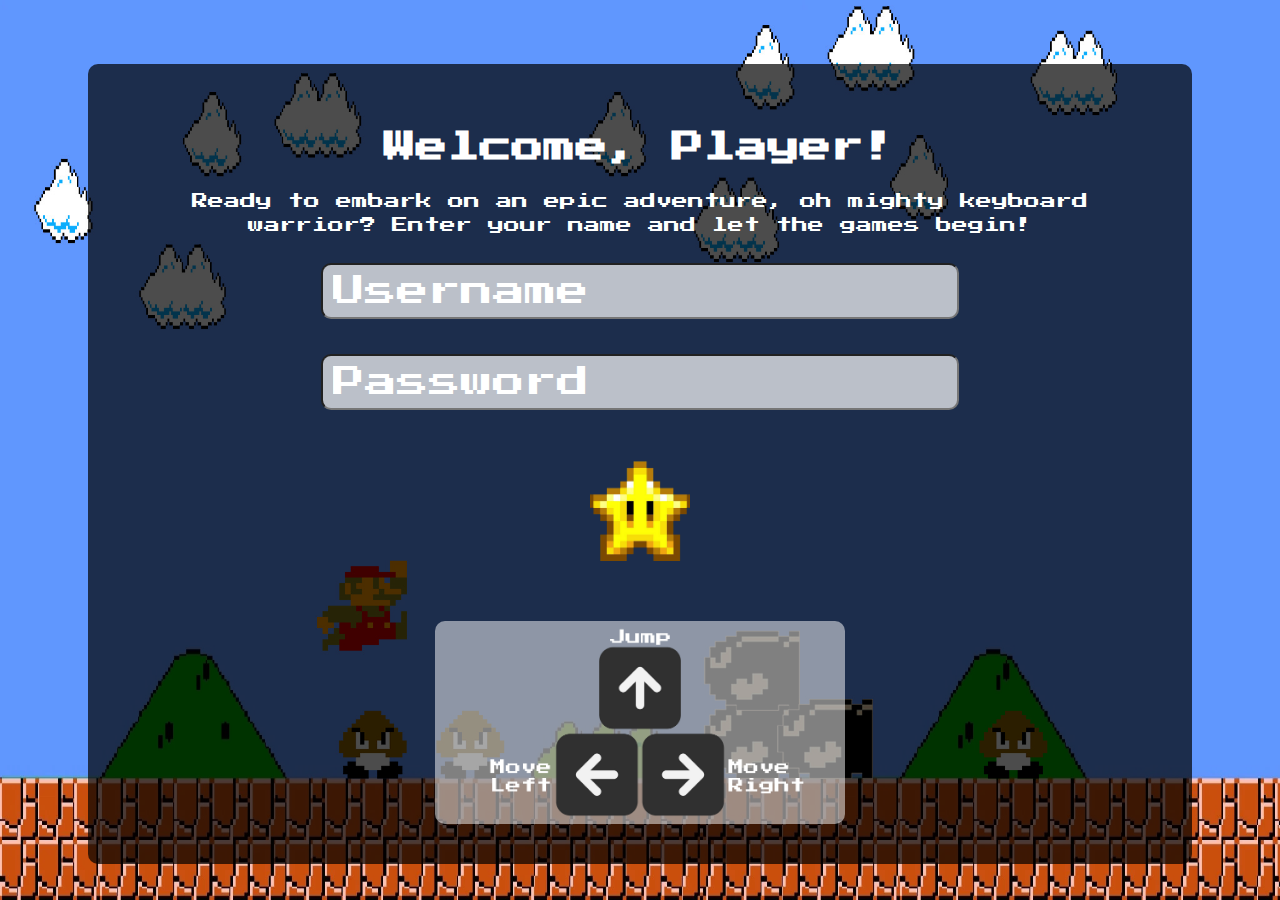
<file: src/main/resources/static/index.html>
<!DOCTYPE html>
<html lang="en">
<head>
<meta charset="UTF-8">
<meta name="viewport" content="width=device-width, initial-scale=1.0">
<title>Game Login</title>
<link rel="stylesheet" href="styles/startup_style.css">
</head>
<body>
<div class="login-container">
    <form class="login-form">
        <h2>Welcome, Player!</h2>
        <p>Ready to embark on an epic adventure, oh mighty keyboard warrior? Enter your name and let the games begin!</p>
        <div class="input-group">
            <input type="text" id="username" name="username" placeholder="Username" required>
            <input type="password" id="password" name="password" placeholder="Password" required>
            <p id="incorrect"></p>
        </div>
        <button type="submit" id="submit"></button>

        <div id="key-wrapper">
        <img id = "keys" src="./images/startup/keys.png" alt="Keys">
    </div>
    </form>
</div>
<script src="./scripts/startup_script.js"></script>
</body>
</html>
</file>
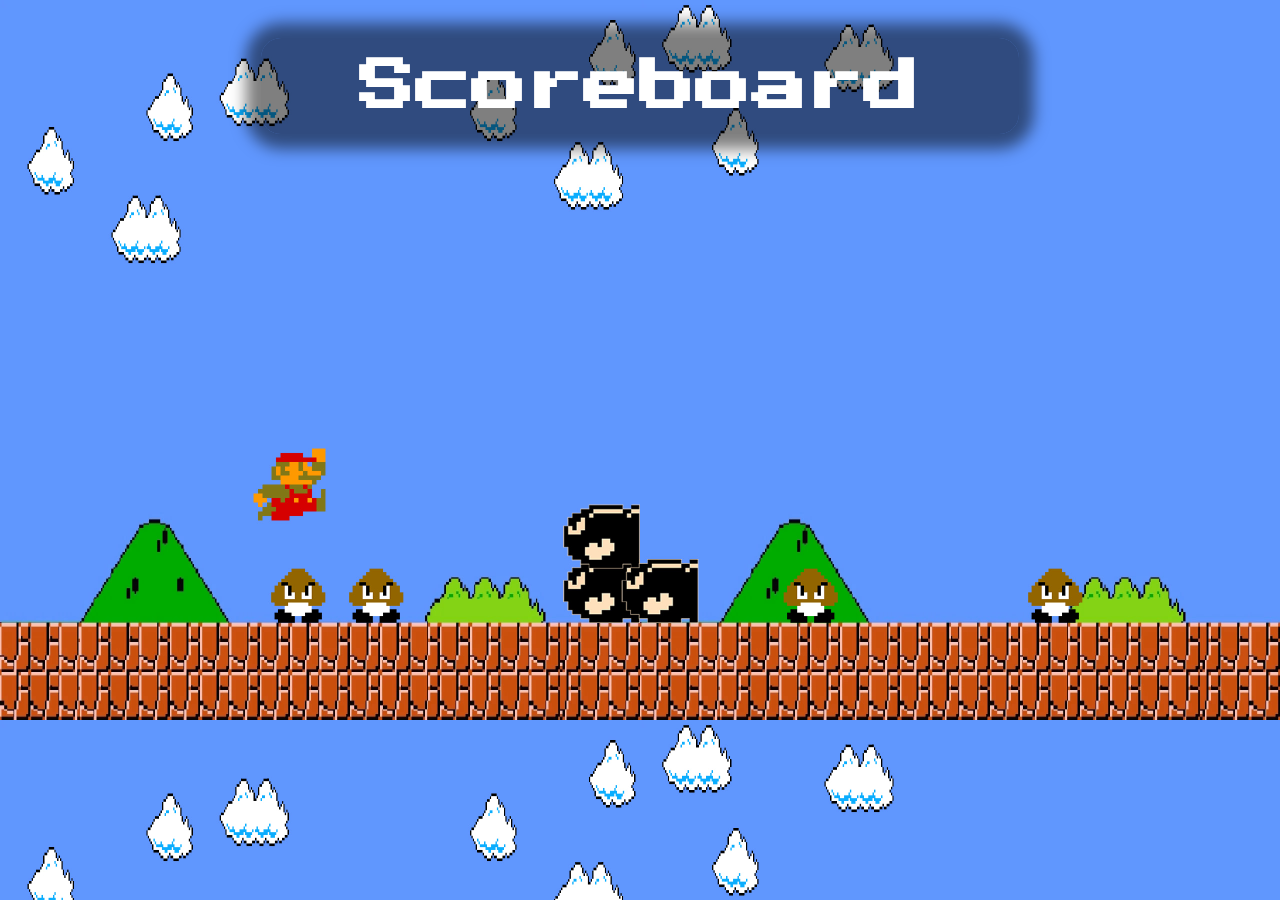
<file: src/main/resources/static/scoreboard.html>
<!DOCTYPE html>
<html lang="en">
<head>
    <meta charset="UTF-8">
    <title>Scoreboard</title>
    <link rel="stylesheet" href="styles/scoreboard_style.css">
</head>
<body>
    <h1>Scoreboard</h1>
    <div class="table-container">
    <table id="scoreboard">
        <tr>
        </tr>
    </table>
</div>
    <img id="back" src="./images/startup/go_back.png" alt="Reload" style="display: none; cursor: pointer;">

    <script src="scripts/scoreboard.js"></script>
</body>
</html>
</file>
<file: src/main/resources/static/styles/startup_style.css>
@font-face {
    font-family: 'PressStart2P';
    src: url('../fonts/PressStart2P-Regular.ttf') format('truetype');
}

body, html {
    height: 100%;
    margin: 0;
    font-family: Arial, sans-serif;
    display: flex;
    justify-content: center;
    align-items: center;
}

body{
    background-image: url('../images/startup/background.jpg');
    background-size: cover;
}

.login-container {
    position: absolute;
    top: 0;
    display: flex;
    justify-content: center;
    align-items: center;
    background-color: rgba(0, 0, 0, 0.7); 
    padding: 40px;
    border-radius: 10px;
    margin-top: 5%;
    width: 80%;
}

.login-form h2 {
    color: #fff;
    text-align: center;
    font-family: 'PressStart2P', sans-serif;
    font-size: 200%;
}

.login-form p{
    color: #fff;
    text-align: center;
    font-family: 'PressStart2P', sans-serif;
    line-height: 1.5;
    margin-bottom: 2%;
}

.input-group {
    text-align: center;
    margin-bottom: 20px;
}

.input-group label {
    display: block;
    color: #fff;
}

.input-group input {
    width: 60%;
    padding: 10px;
    margin: 5px auto; 
    background-color: rgba(255, 255, 255, 0.7); 
    font-family: 'PressStart2P', sans-serif;
    color: #fff;
    font-size: 200%;
    border-radius: 10px;
    margin-bottom: 3%;
}

.input-group input::placeholder {
    color: white;
    font-family: 'PressStart2P', sans-serif;
}

@keyframes pulse {
    0% { transform: scale(1); }
    50% { transform: scale(1.2); }
    100% { transform: scale(1); }
}

button {
    display: block;
    margin: auto;
    margin-top: 2%;
    padding: 50px;
    background-image: url('../images/startup/star.png');
    background-size: cover;
    background-repeat: no-repeat;
    background-position: center;
    background-color: transparent;
    border: none;
    cursor: pointer;
    animation: pulse 2s infinite;
}

button:hover {
    background-image: url('../images/startup/star_hover.png');
}

#keys{
    border-radius: 10px;
    width: 40%;
}

#key-wrapper{
    display: flex;
    justify-content: center;
    align-items: center;
    justify-items: center;
    margin-top: 60px;
}

#incorrect {
    position: relative;
    top: -20px;
}
</file>
<file: src/main/resources/static/styles/scoreboard_style.css>
@font-face {
    font-family: 'PressStart2P';
    src: url('../fonts/PressStart2P-Regular.ttf') format('truetype');
}

h1 {
    color: #fff;
    text-align: center;
    font-size: 350%;
    background-color: rgba(0, 0, 0, 0.5);
    margin-left: 20%;
    margin-right: 20%;
    padding: 20px;
    box-shadow: 0 0 15px 15px rgba(0, 0, 0, 0.5);
    border-radius: 20px;
}

table {
    color: #ffffff;
    margin: auto;
    border-color: #ffffff;
    background-color: rgba(0, 0, 0, 0.6);
    width: 80%;
    border-collapse: collapse;
}
th, td {
    border: 2px dotted lightgray;
    padding: 10px;
    text-align: center;
}

table tr:first-child td {
    font-size: 25px;
}

td {
    font-size: 15px;
}

table tr:not(:first-child) td {
    transition: all 0.3s ease; 
}

table tr:not(:first-child) td:hover {
    cursor: pointer;

}

body {
    font-family: 'PressStart2P', sans-serif;
    background-image: url('../images/startup/background.jpg');
    height: 100%;
    background-size: cover;
    align-items: center;
}

#back {
    display: block;
    margin-left: auto;
    margin-right: auto;
    margin-top: 2%;
    opacity: 0.9;
    width: 10%;
}

.table-container {
    max-height: 60vh;
    overflow: auto;
  }
</file>
